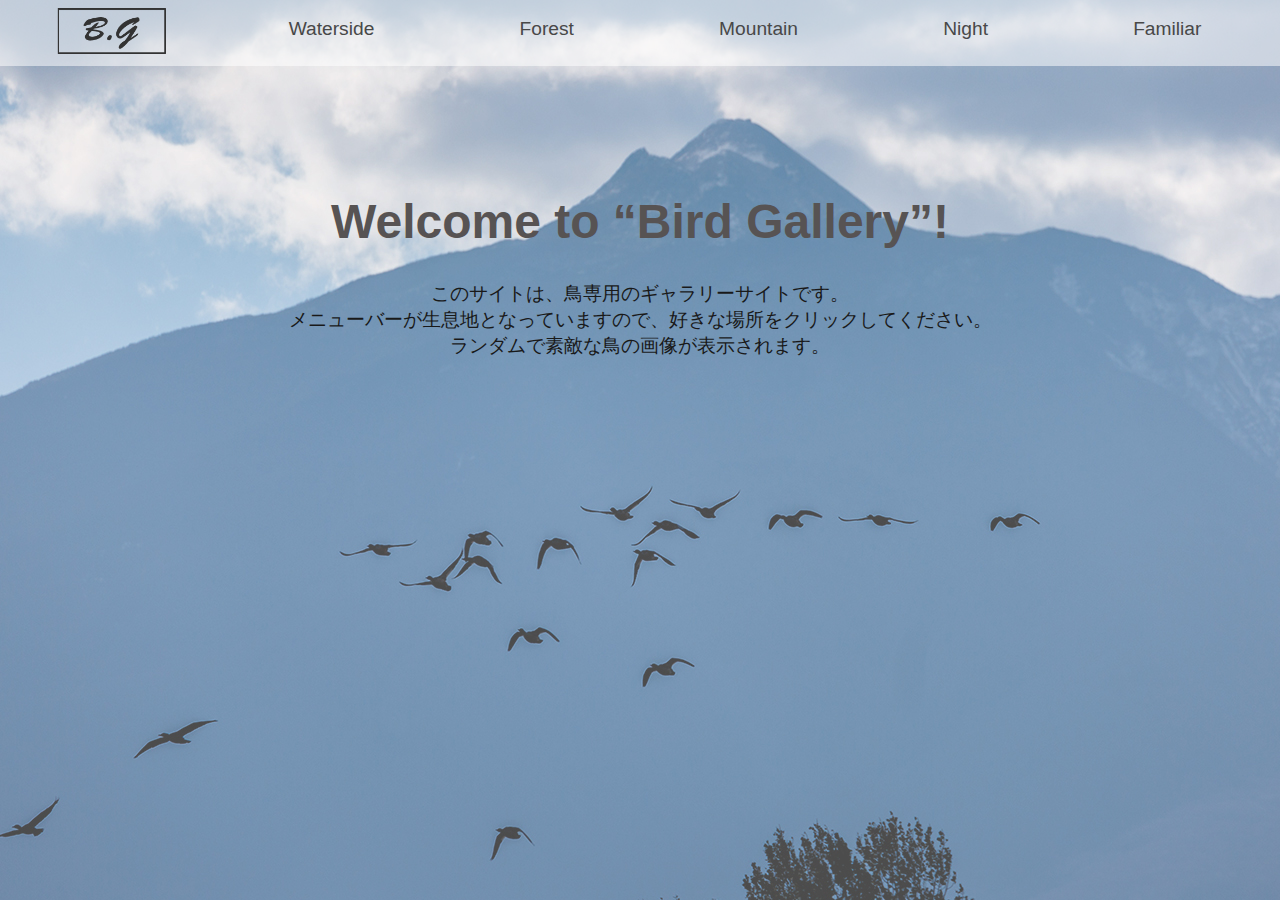
<file: BG/index.html>
<!DOCTYPE html>
<html>
<head>
  <title>BG</title>
  <meta charset="UTF-8">
  <meta name="description" content="クライアントサイドwebプログラミング中級の授業で作ったサイトです。" />
  <meta name="keywords" content="" /><meta name="viewport" content="width=device-width, user-scalable=no, initial-scale=1, maximum-scale=1">
  <link rel="stylesheet" href="./style.css">
  <script src="https://ajax.googleapis.com/ajax/libs/jquery/2.1.4/jquery.min.js"></script>
</head>

<body>
  <!-- Javascript -->
  <script type="text/javascript" src="./BG.js"></script>
  <nav>
    <ul class="main-nav">
      <li class="logo"><a href="index.html" class="logo"><img src="images/BG.png"></a></li>
      <li><a href="collection.html?search=waterbird">Waterside</a></li>
      <li><a href="collection.html?search=forestbird">Forest</a></li>
      <li><a href="collection.html?search=mountainbird">Mountain</a></li>
      <li><a href="collection.html?search=nocturnalbirds">Night</a></li>
      <li><a href="collection.html?search=familiarbirds">Familiar</a></li>
    </ul>
  </nav>

  <section class="main"><!-- section.start-->
    <div class="about">
      <h1>Welcome to “Bird Gallery”!</h1>
      <a>
        このサイトは、鳥専用のギャラリーサイトです。<br>
        メニューバーが生息地となっていますので、好きな場所をクリックしてください。<br>
        ランダムで素敵な鳥の画像が表示されます。
      </a>
    </div>
  </section><!-- section.end-->
</body>
</html>
</file>
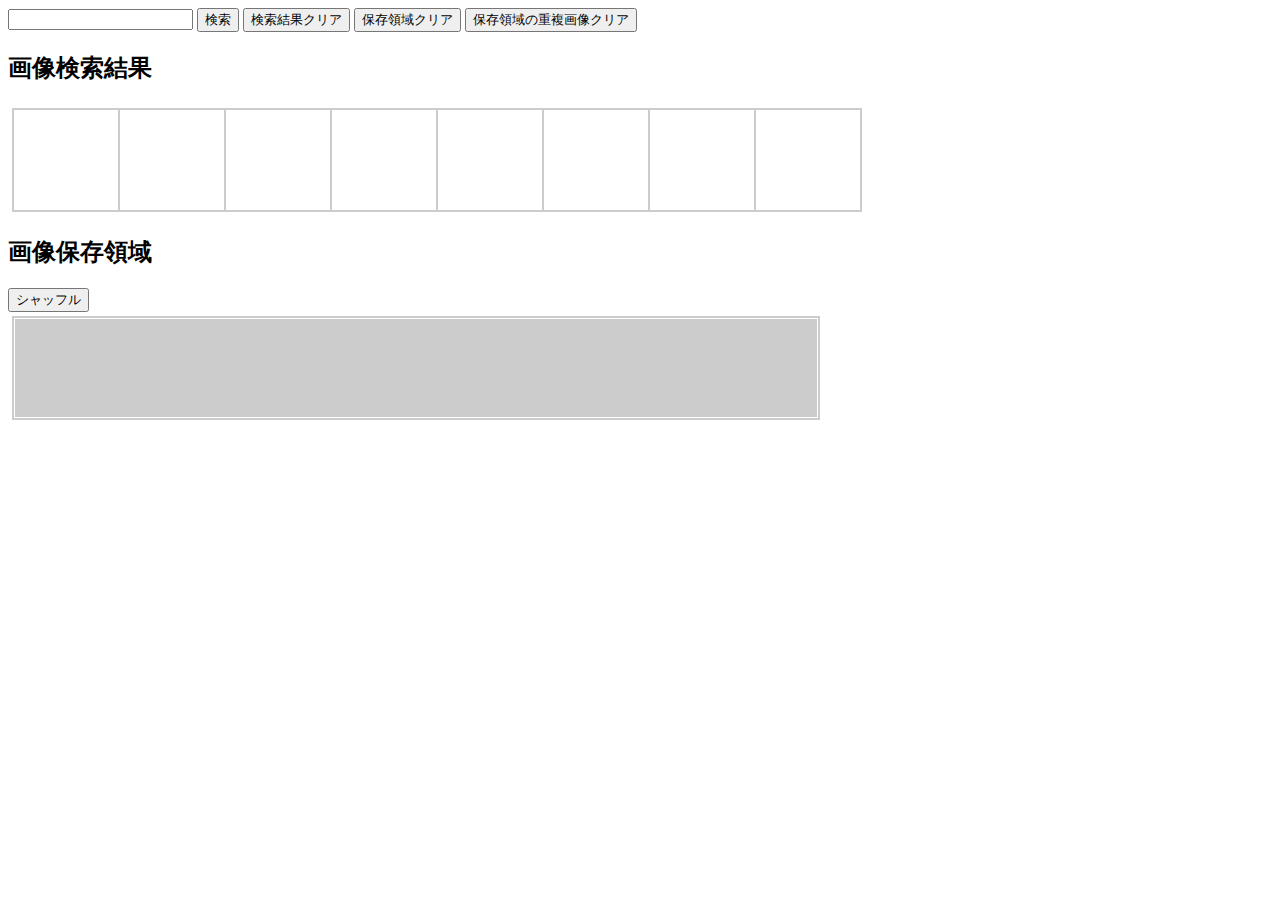
<file: Clientside-Web/image_search00-1.htm>
<HTML>
<HEAD>
<meta charset="utf-8" />
    <title>Flicker Image Search</title>
<script>
// Flicker Photo Searchの実行
function imageSearch(){
    // ユーザ入力のクエリを取得
	var query = document.getElementById("searchText").value;
	// FlickerPhotoSearchを実行するためのスクリプトを生成
	var new_script = document.createElement('script');
	new_script.src = "https://api.flickr.com/services/rest/?method=flickr.photos.search&api_key=8d3f83ee4cfc93cd7c5972ce66ade6ed&format=json&jsoncallback=showResults&safe_search=1&sort=relevance&tags="+query;
	// 生成したスクリプトを自HTMLの先頭に追加してブラウザに実行させる
	document.head.appendChild(new_script);
}

// 検索結果の表示（dataに検索結果が入る（FlickerがJSON形式で入れてくれる））
function showResults(data){
  clearResults(1);
    // Flickerから戻るdata形式は https://www.flickr.com/services/api/flickr.photos.search.htmlのexample results
    if (data.stat != "ok"){ // 検索が成功しているかどうか確認、失敗の時はstatusを表示して戻る
		document.write(data.stat);
		return;
	}
	//最初の8個のデータのみ利用
	var max_num = 8;
	if (data.photos.photo.length <8) max_num = data.photos.photo.length;//8個より検索結果が少ない場合の処理
	for (var i=0; i<max_num; i++){
	  var photo = data.photos.photo[i];
      // imgエレメントを生成
	  var new_image = document.createElement('img');
	  // imgのsrcにi番目の結果(URL)を設定 (
	  var url="https://farm"+photo.farm+".staticflickr.com/"+photo.server+"/"+photo.id+"_"+photo.secret+"_m.jpg";
	  new_image.src = url ;
	  new_image.width="100"; 	 // 幅を100ピクセルに設定
 	  // imgエレメントを検索結果のi番目のセルに追加
 	  document.getElementById("r"+String(i)).appendChild(new_image);
  	}
}

function clearResults(flg){
  switch(flg){
    case 1:
    for (var i=0;i<8;i++){
      var node = document.getElementById("r"+String(i));
      while (node.lastChild){
        node.removeChild(node.lastChild);
      }
    }
    break;
    case 2:
    break;
    case 3:
    break;
  }
}

function saveResult(flg){
  var saved_image = document.createElement('img');
  saved_image.src = document.getElementById("r"+ String(flg)).firstChild.src;
  saved_image.width = "100";
  document.getElementById("s").appendChild(saved_image);
  document.getElementById("s").lastChild.addEventListener("click", function(){onClickDo(this);})
}

</script>
</HEAD>

<BODY>
<!-- ボタンの配置 -->
<input id="searchText" type="text" />
<input id="searchButton" type="button" value="検索" onclick="imageSearch()" />
<input id="clearButton" type="button" value="検索結果クリア" onclick="clearResults(1)" />
<input id="clearButton" type="button" value="保存領域クリア" onclick="clearResults(2)" />
<input id="clearButton" type="button" value="保存領域の重複画像クリア" onclick="clearResults(3)" />
<br/>
<h2>画像検索結果</h2>
<!-- 画像検索結果を8個表示するための領域をテーブルにより構築 -->
<table border="4" bordercolor="#ffffff" bgcolor="#cccccc">
 <tr  bgcolor="#ffffff"> <!-- onclickで各領域がクリックされた時にsaveResultを実行するように設定 -->
 	<td id="r0" onclick="saveResult(0)" width="100" height="100"></td>
 	<td id="r1" onclick="saveResult(1)" width="100"></td><td id="r2" onclick="saveResult(2)" width="100"></td>
 	<td id="r3" onclick="saveResult(3)" width="100"></td><td id="r4" onclick="saveResult(4)" width="100"></td>
 	<td id="r5" onclick="saveResult(5)" width="100"></td><td id="r6" onclick="saveResult(6)" width="100"></td>
 	<td id="r7" onclick="saveResult(7)" width="100"></td>
 </tr>
</table>
<h2>画像保存領域</h2>
<input id="searchButton" type="button" value="シャッフル" onclick="randomizeImage()" />
<!-- 画像保存領域はテーブル１セルで構成 -->
<table border="4" bordercolor="#ffffff" bgcolor="#cccccc">
 <tr align="top" >
    <td id="s" width="800" height="100"></td>
 </tr>
</table>
</BODY>
</HTML>
</file>
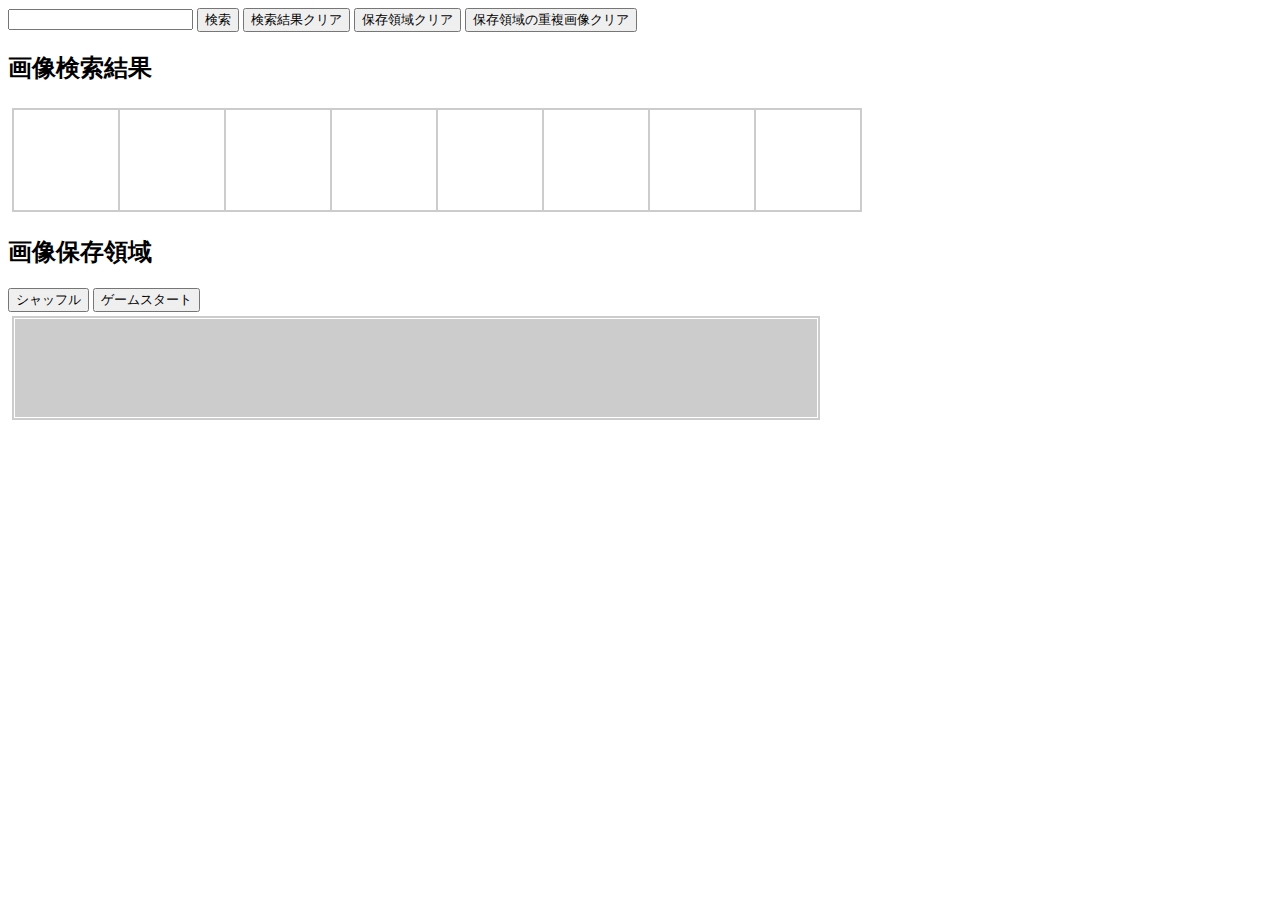
<file: Concentration/image_search00-1.htm>
<HTML>
<HEAD>
<meta charset="utf-8" />
    <title>Flicker Image Search</title>
<script>
// Flicker Photo Searchの実行
function imageSearch(){
    // ユーザ入力のクエリを取得
	var query = document.getElementById("searchText").value;
	// FlickerPhotoSearchを実行するためのスクリプトを生成
	var new_script = document.createElement('script');
	new_script.src = "https://api.flickr.com/services/rest/?method=flickr.photos.search&api_key=8d3f83ee4cfc93cd7c5972ce66ade6ed&format=json&jsoncallback=showResults&safe_search=1&sort=relevance&tags="+query;
	// 生成したスクリプトを自HTMLの先頭に追加してブラウザに実行させる
	document.head.appendChild(new_script);
}

// 検索結果の表示（dataに検索結果が入る（FlickerがJSON形式で入れてくれる））
function showResults(data){
  clearResults(1);
    // Flickerから戻るdata形式は https://www.flickr.com/services/api/flickr.photos.search.htmlのexample results
    if (data.stat != "ok"){ // 検索が成功しているかどうか確認、失敗の時はstatusを表示して戻る
		document.write(data.stat);
		return;
	}
	//最初の8個のデータのみ利用
	var max_num = 8;
	if (data.photos.photo.length <8) max_num = data.photos.photo.length;//8個より検索結果が少ない場合の処理
	for (var i=0; i<max_num; i++){
	  var photo = data.photos.photo[i];
      // imgエレメントを生成
	  var new_image = document.createElement('img');
	  // imgのsrcにi番目の結果(URL)を設定 (
	  var url="https://farm"+photo.farm+".staticflickr.com/"+photo.server+"/"+photo.id+"_"+photo.secret+"_m.jpg";
	  new_image.src = url ;
	  new_image.width="100"; 	 // 幅を100ピクセルに設定
 	  // imgエレメントを検索結果のi番目のセルに追加
 	  document.getElementById("r"+String(i)).appendChild(new_image);
  	}
}

function clearResults(flg){
  switch(flg){
    case 1:
    for (var i=0;i<8;i++){
      var node = document.getElementById("r"+String(i));
      while (node.lastChild){
        node.removeChild(node.lastChild);
      }
    }
    break;
    case 2:
    var node = document.getElementById("s");
    while(node.lastChild){
      node.removeChild(node.lastChild);
    }
    break;
    case 3:
    var node = document.getElementById("s");
    var base_num = node.childNodes.length-1;
    var check_num = base_num - 1;
    while (base_num>=1){
      while (check_num>=0){
        if (node.childNodes[base_num].src == node.childNodes[check_num].src) {
          node.removeChild(node.childNodes[base_num]);
          break;
        }
        check_num--;
      }
      base_num--;
      check_num = base_num-1;
    }
    break;
  }
}

function saveResult(flg){
  var saved_image = document.createElement('img');
  saved_image.src = document.getElementById("r"+ String(flg)).firstChild.src;
  saved_image.width = "100";
  document.getElementById("s").appendChild(saved_image);
  document.getElementById("s").lastChild.addEventListener("click", function(){onClickDo(this);})
}

var select_1;
var select_2;
var round_count = 0;
var isGameStarted = false;
function onClickDo(node){
  var parent_node=document.getElementById("s");
  var base_url = "http://www.waseda.jp/student/weekly/contents/2007b/137j01.jpg"; //早稲田ベアのURL
  if (node.src==base_url){
    node.src = node.alt;
  } else {
    node.alt = node.src;
    node.src = base_url;
  }
  // ゲーム中の場合
  if (isGameStarted){
    if (round_count==0){
      select_1 = node;
      round_count++;
    } else {
      select_2 = node;
      if (select_1.src==select_2.src) {
        showModal();
      } else {
        select_1.alt = select_1.src;
        select_1.src = base_url;

        select_2.alt = select_2.src;
        select_2.src = base_url;
      }
      select_1 = null;
      select_2 = null;
      round_count=0;
    }
  }
}

function randomizeImage(){
  var node = document.getElementById("s");
  var base_url = node.childNodes.length-1;
  base_num = node.childNodes.length;
  for (var i=0;i<=base_num*3;i++){
    var a = Math.floor(Math.random()*base_num);
    var b = Math.floor(Math.random()*base_num);
    var tmp = node.childNodes[b].src;
    node.childNodes[b].src = node.childNodes[a].src;
    node.childNodes[a].src = tmp;
  }
}

function startGame(){
  isGameStarted = true;
  //保存領域の画像が０枚の時、早期リターンさせる。
  var node = document.getElementById("s");
  if (node.childNodes.length == 0){ return; }
  // (1)重複画像を削除する
  clearResults(3);
  // (2)画像を２枚ずつになるようにコピーする
  duplicateImages();
  // (3)画像の並び順をランダムにする
  randomizeImage();
  // (4)画像を裏返す
  reverseImages();
}

function duplicateImages(){
  var node = document.getElementById("s");
  var nodes_length = node.childNodes.length;
  for (var i=0;i<nodes_length;i++){
    var copied_image = document.createElement('img');
    copied_image.src = document.getElementById("s").childNodes[i].src;
    copied_image.width = "100";
    document.getElementById("s").appendChild(copied_image);
    document.getElementById("s").lastChild.addEventListener("click", function(){onClickDo(this);})
  }
}

function reverseImages(){
  var parent_node = document.getElementById("s");
  var nodes_length = parent_node.childNodes.length;
  var base_url = "http://www.waseda.jp/student/weekly/contents/2007b/137j01.jpg"; //早稲田ベアのURL
  for (var i=0;i<nodes_length;i++){
    var node = parent_node.childNodes[i];
    if (node.src==base_url){
      node.src = node.alt;
    } else {
      node.alt = node.src;
      node.src = base_url;
    }
  }

  var parent_node=document.getElementById("s");
  var base_url = "http://www.waseda.jp/student/weekly/contents/2007b/137j01.jpg"; //早稲田ベアのURL
  if (parent_node.src==base_url){
    parent_node.src = parent_node.alt;
  } else {
    parent_node.alt = parent_node.src;
    parent_node.src = base_url;
  }
}

function showModal(){
  alert("よくできました");
  isGameStarted = false;
}

</script>
</HEAD>

<BODY>
<!-- ボタンの配置 -->
<input id="searchText" type="text" />
<input id="searchButton" type="button" value="検索" onclick="imageSearch()" />
<input id="clearButton" type="button" value="検索結果クリア" onclick="clearResults(1)" />
<input id="clearButton" type="button" value="保存領域クリア" onclick="clearResults(2)" />
<input id="clearButton" type="button" value="保存領域の重複画像クリア" onclick="clearResults(3)" />
<br/>
<h2>画像検索結果</h2>
<!-- 画像検索結果を8個表示するための領域をテーブルにより構築 -->
<table border="4" bordercolor="#ffffff" bgcolor="#cccccc">
 <tr  bgcolor="#ffffff"> <!-- onclickで各領域がクリックされた時にsaveResultを実行するように設定 -->
 	<td id="r0" onclick="saveResult(0)" width="100" height="100"></td>
 	<td id="r1" onclick="saveResult(1)" width="100"></td><td id="r2" onclick="saveResult(2)" width="100"></td>
 	<td id="r3" onclick="saveResult(3)" width="100"></td><td id="r4" onclick="saveResult(4)" width="100"></td>
 	<td id="r5" onclick="saveResult(5)" width="100"></td><td id="r6" onclick="saveResult(6)" width="100"></td>
 	<td id="r7" onclick="saveResult(7)" width="100"></td>
 </tr>
</table>
<h2>画像保存領域</h2>
<input id="searchButton" type="button" value="シャッフル" onclick="randomizeImage()" />
<input id="startButton" type="button" value="ゲームスタート" onclick="startGame()" />
<!-- 画像保存領域はテーブル１セルで構成 -->
<table border="4" bordercolor="#ffffff" bgcolor="#cccccc">
 <tr align="top" >
    <td id="s" width="800" height="100"></td>
 </tr>
</table>
</BODY>
</HTML>
</file>
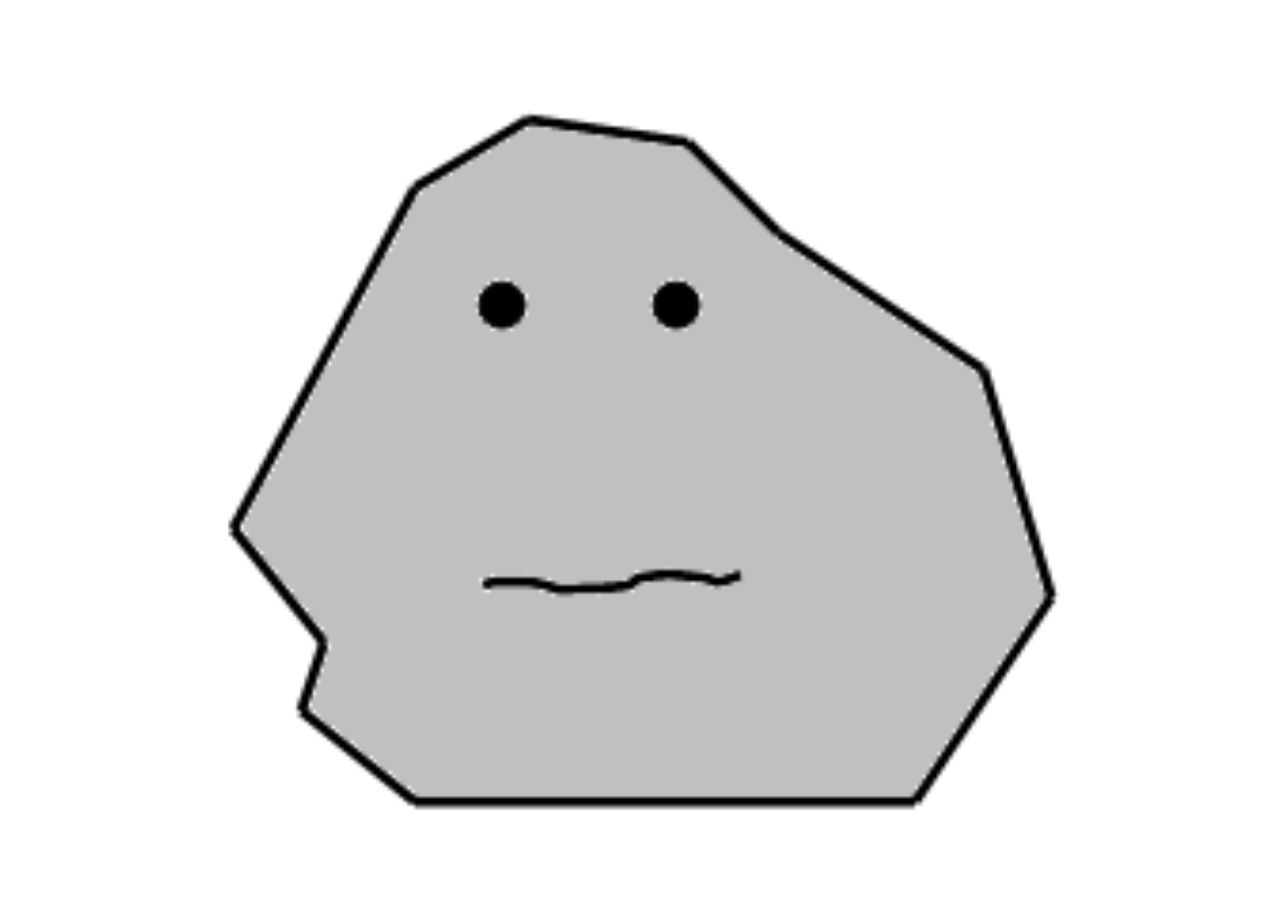
<file: irock/irock4.htm>
<html>
  <head>
    <title>iRock - The Virtual Pet Rock</title>
<script type="text/javascript" src="cookie.js"></script>  <!-- ライブラリのインポート-->
    <script type="text/javascript">
      var userName;

      function resizeRock(){
        document.getElementById("rockImg").style.height=(document.body.clientHeight - 100) * 0.9;
      }

      function greetUser() {
        if (navigator.cookieEnabled) {
          userName = readCookie("irock_username");
        }
        alert('Hello, I am your pet rock.');
      }

      function touchRock() {
        if (userName) {
          alert("I like the attention, " + userName + ". Thank you.");
        } else {
          userName = prompt("What is your name?", "Enter your name here.");
          if (userName)
            alert("It is good to meet you, " + userName + ".");
            if (navigator.cookieEnabled) {
              writeCookie("irock_username", userName, 5 * 60 * 1000);
            } else {
              alert("Cookies aren't supported on your browser.");
            }
        }
        document.getElementById("rockImg").src = "rock_happy.png";
        setTimeout("document.getElementById('rockImg').src = 'rock.png';", 5 * 60 * 1000);
      }
    </script>
  </head>

  <body onload="greetUser(); resizeRock()", onresize="resizeRock()">
    <div style="margin-top:100px; text-align:center">
      <img id="rockImg" src="rock.png" alt="iRock" style="cursor:pointer" onclick="touchRock();" />
    </div>
  </body>
</html>
</file>
<file: BG/style.css>
@charset "utf-8";

html {
  width: 100%;
}

body { /*2016.08.06追記*/
  position: relative;/*ポジションーはレイヤー*/ /*relativeー地についた状態（ベース）*/
  margin: 0 auto;/*今は上下・左右*/
  padding: 0;
  width: 100%;
  height: 100%;
  overflow-x: hidden;/*画面からはみ出した場合切り取る*/
  overflow-scrolling: touch;/*スマフォ限定のオプション*/
  -webkit-overflow-scrolling: touch;
  -ms-overflow-scrolling: touch;
  -os-overflow-scrolling: touch;
  font-weight: normal;
  font-size: 100%;/*16pxで一文字*/
  font-family: "游ゴシック", YuGothic, "ヒラギノ角ゴ Pro", "Hiragino Kaku Gothic Pro", "メイリオ", "Meiryo", sans-serif;
  /*順番で適応*/
  color: #191919 ;
  -webkit-font-smoothing: antialiased;
  -moz-osx-font-smoothing: grayscale;
  -webkit-text-size-adjust: 100%;
  -moz-text-size-adjust: 100%;
  -ms-text-size-adjust: 100%;
  -o-text-size-adjust: 100%;
  text-size-adjust: 100%;
  /*デザインをきれいにするもの*/
}


/* nav */
body {
  font-family: sans-serif;
}
nav {
  background-color: rgba(255, 255, 255, 0.53);
  color: white;
}
nav ul {
  display: flex;
  flex-flow: row;
  justify-content: space-around;
  margin: 0;
  padding: 6px;
  list-style-type: none;
}
nav a {
  font-size: 1.2rem;
  display: block;
  border-radius: 4px;
  padding: 12px 24px;
  color: #484848;
  text-decoration: none;
}
nav li a:hover {
  background-color: rgba(176, 226, 77, 0.77);
}

.fixed {
  position: fixed;
  top: 0;
  left: 0;
  width: 100%;
}

.logo{
  padding: 0px;
}
.logo img{
  height: 49px;
}



/* section.about */

/* bodyの背景 */
body{
  background-image: url(images/back.jpg)
}

.main{
  margin: 10%;
  text-align: center;
}

.main h1{
  font-size: 3rem;
  color: #575353;
}

.about a{
  font-size: 1.2rem;
}

.collectionView {
  background-color: #dddddd;
  margin-right: auto;
  margin-left: auto;
  width: 1000px;
  background-repeat: no-repeat;
  background-position: center center;
  background-size: cover;
}
</file>
